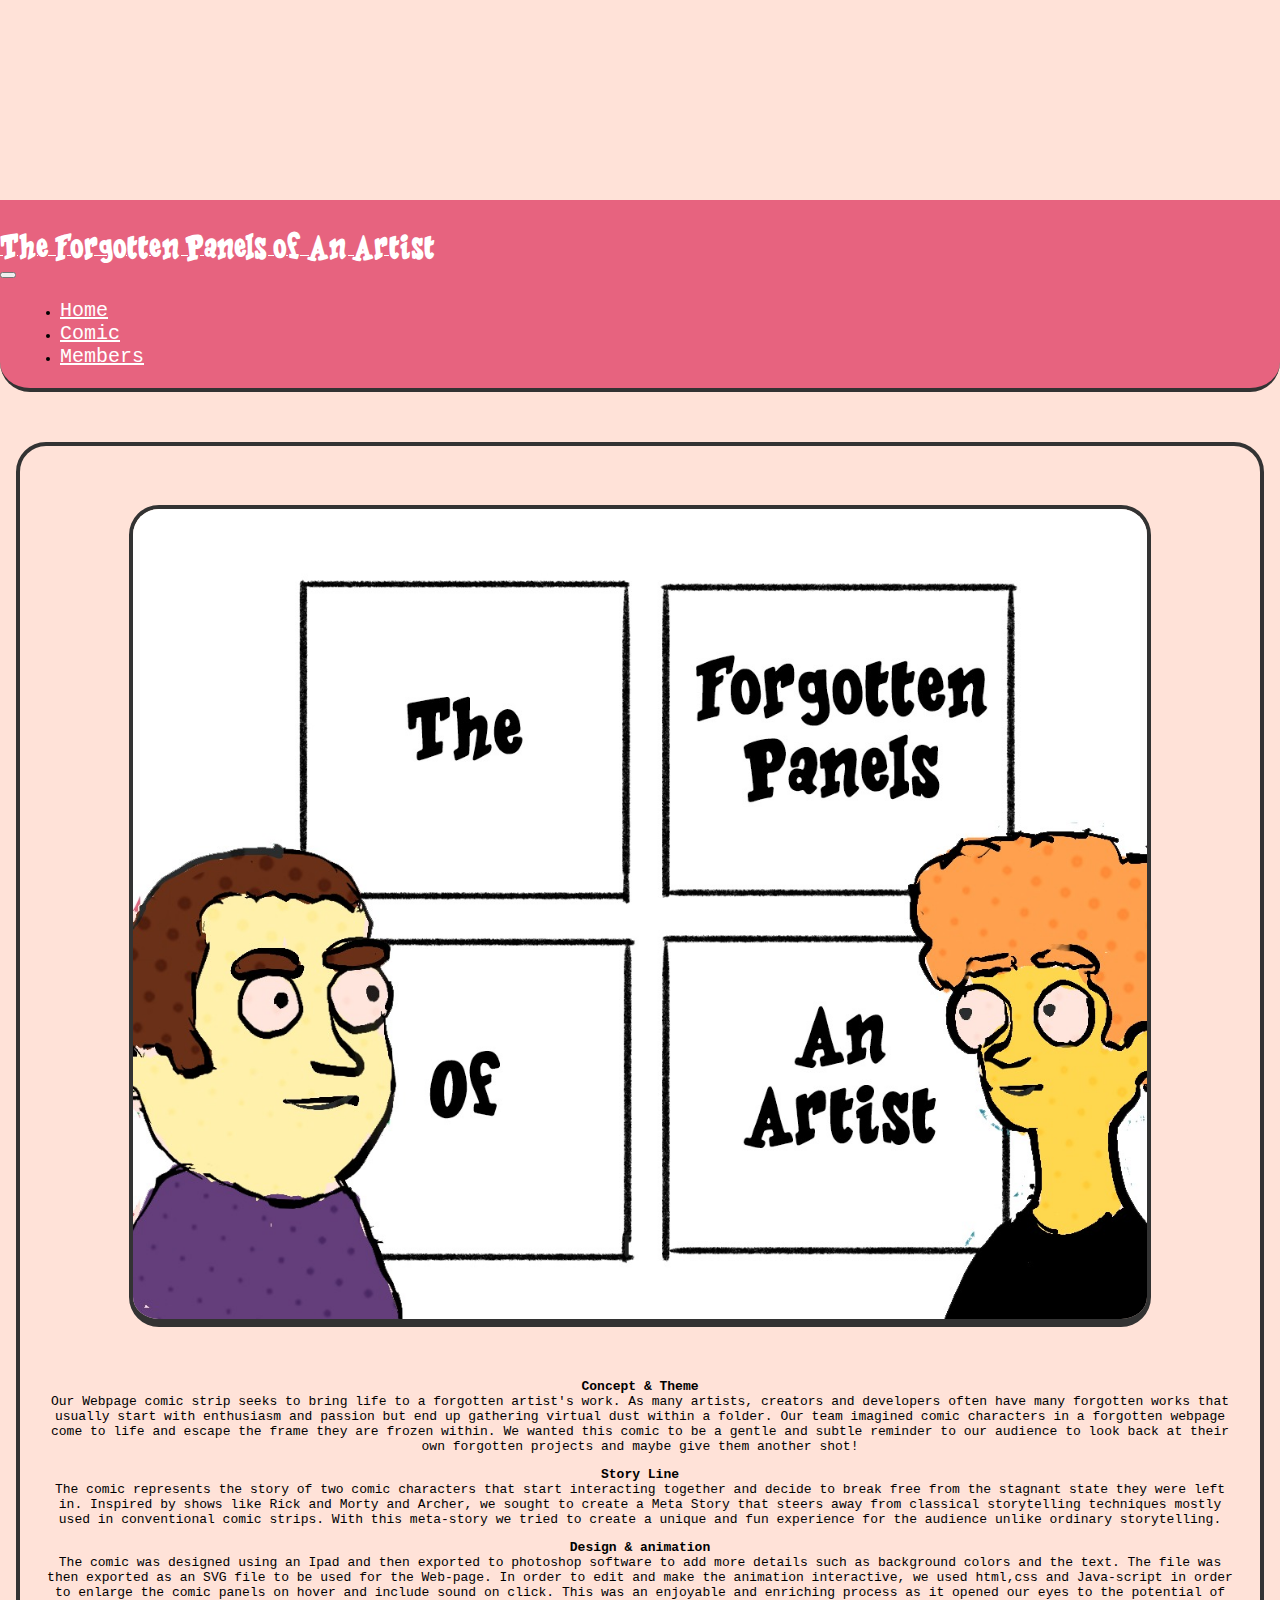
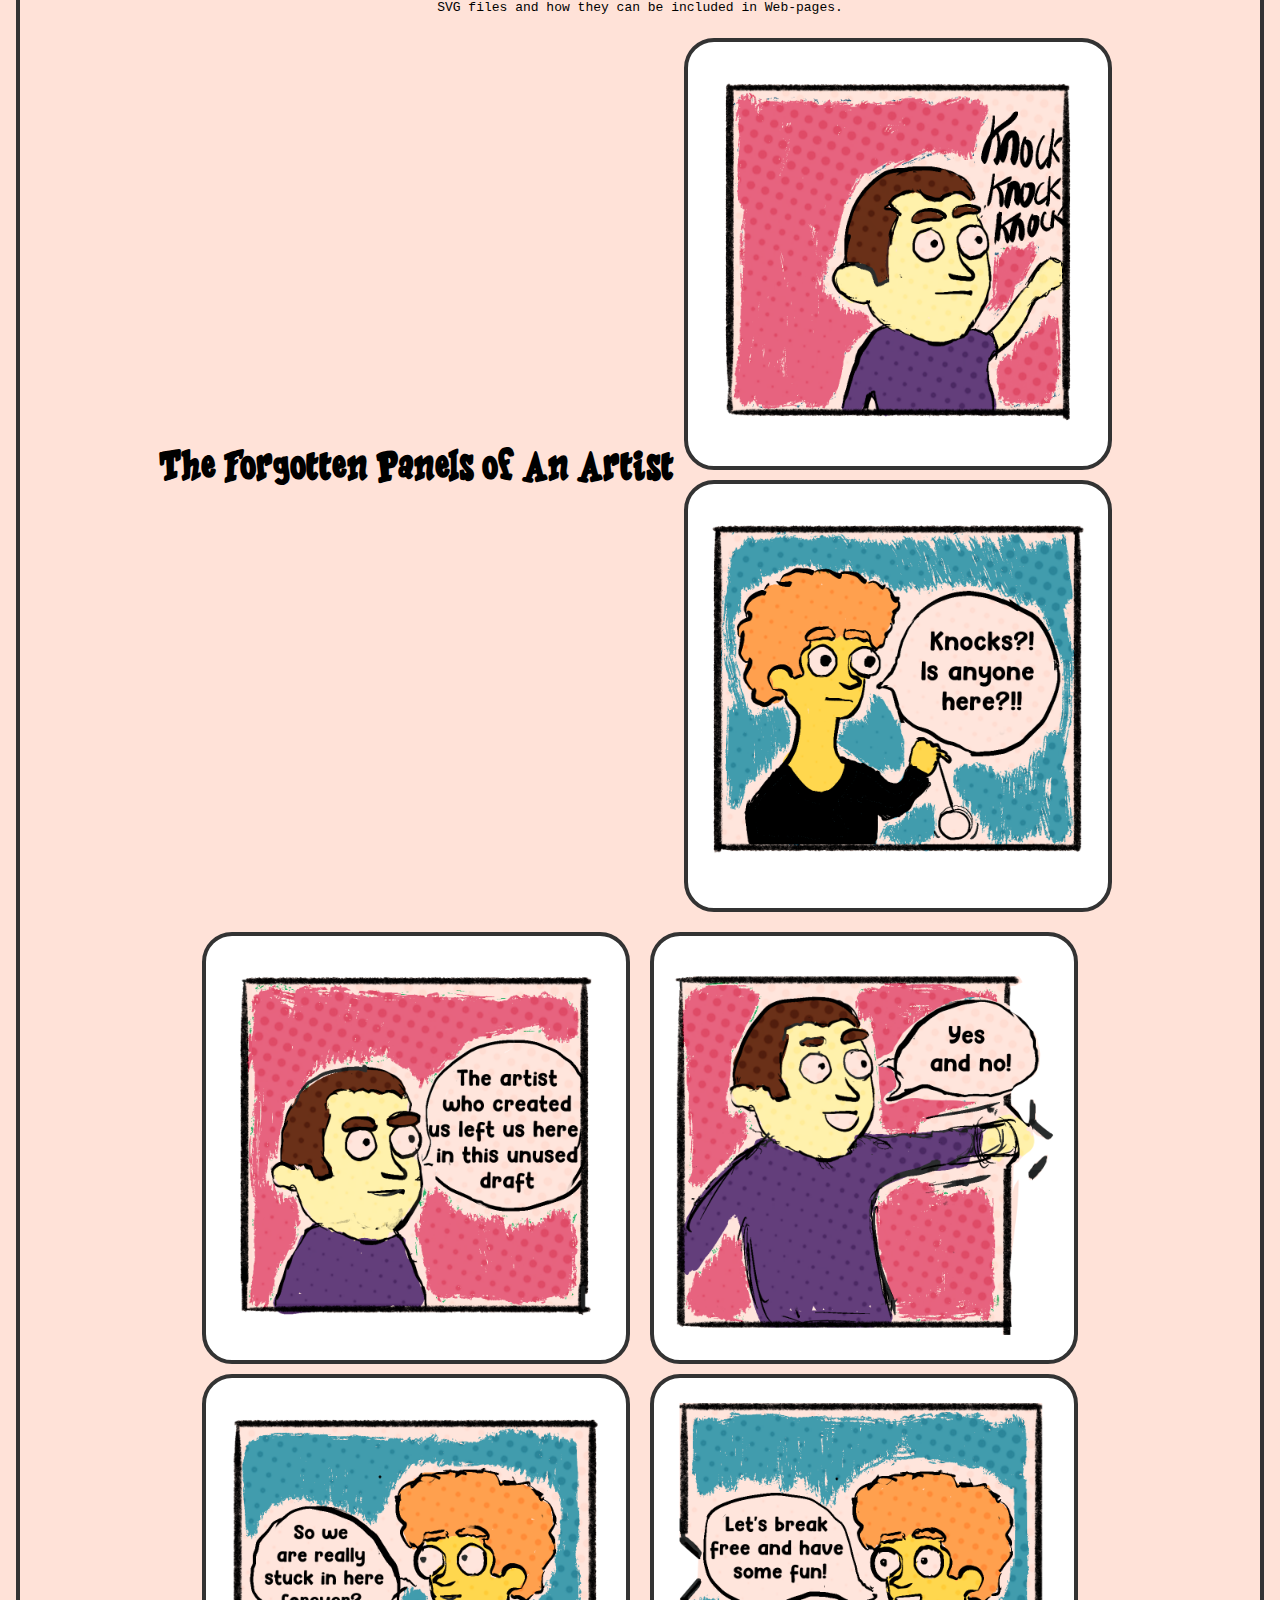
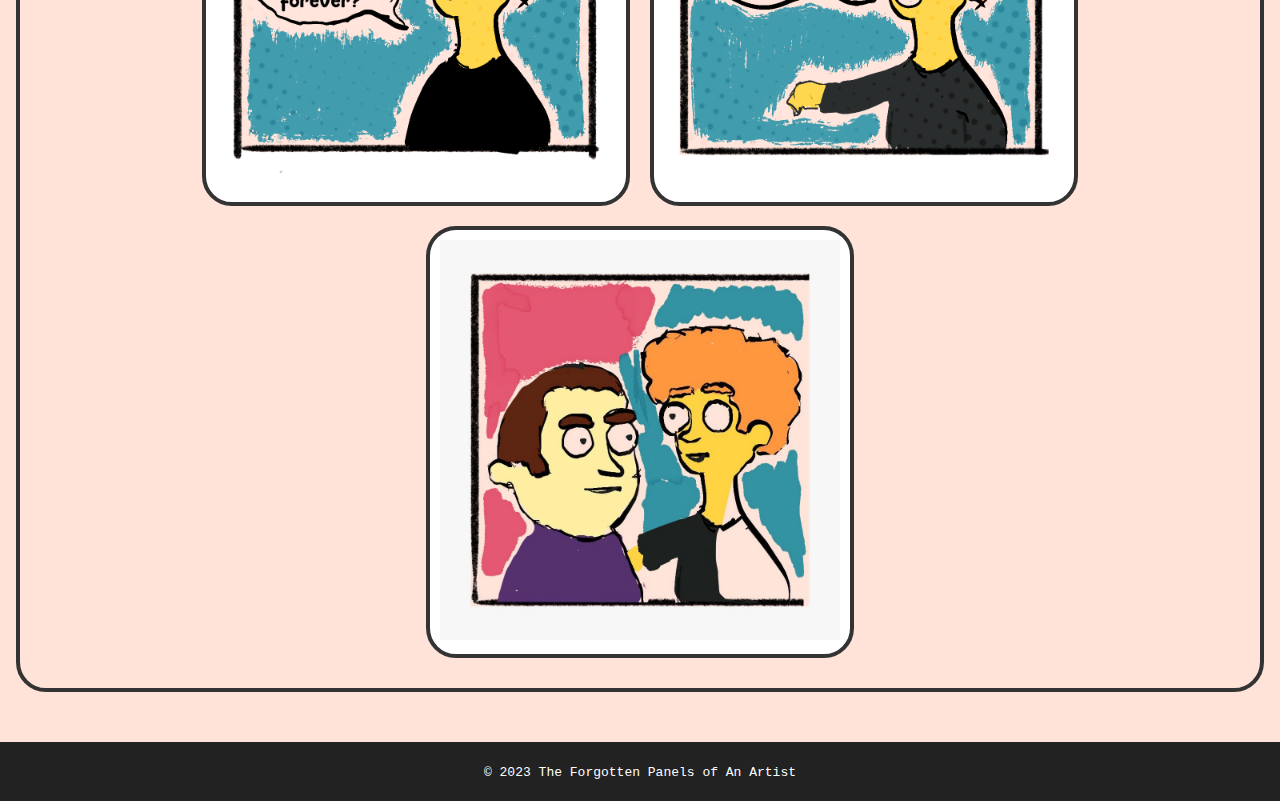
<file: index.html>
<!DOCTYPE html>
<html lang="en">
<head>
    <meta charset="UTF-8">
    <meta name="viewport" content="width=device-width, initial-scale=1.0">
    <link rel="stylesheet" href="style.css">
    <link rel="stylesheet" href="https://cdnjs.cloudflare.com/ajax/libs/font-awesome/5.15.3/css/all.min.css">
    <link href="https://cdn.jsdelivr.net/npm/bootstrap@5.0.2/dist/css/bootstrap.min.css" rel="stylesheet" integrity="sha384-EVSTQN3/azprG1Anm3QDgpJLIm9Nao0Yz1ztcQTwFspd3yD65VohhpuuCOmLASjC" crossorigin="anonymous">
    <link rel="stylesheet" href="https://maxcdn.bootstrapcdn.com/font-awesome/4.5.0/css/font-awesome.min.css">
    <link href="https://fonts.googleapis.com/css?family=Merriweather:400,900,900i" rel="stylesheet">
    <title>The Forgotten Panels of An Artist</title>
    <style>
        body{
            margin-top: 200px ;
            font-family: monospace;
            background-color: #ffe2d8;

        }
        .navbar .container{
            display: block !important;
        }

    </style>
</head>
<body>

    <a id="button"></a>
    <nav class="navbar navbar-expand-lg navbar-light comic-navbar fixed-top">
        <div class="container">
            <div class="text-center mx-auto">
                <br><br>
                <a class="navbar-brand home" href="#home">The Forgotten Panels of An Artist</a>
            </div>

            <button class="navbar-toggler" type="button" data-bs-toggle="collapse" data-bs-target="#navbarNav" aria-controls="navbarNav" aria-expanded="false" aria-label="Toggle navigation">
                <span class="navbar-toggler-icon"></span>
            </button>

            <div class="collapse navbar-collapse" id="navbarNav">
                <ul class="navbar-nav mx-auto">
                    <li class="nav-item">
                        <a class="nav-link" href="#">Home</a>
                    </li>
                    <li class="nav-item">
                        <a class="nav-link" href="#comic">Comic</a>
                    </li>
                    <li class="nav-item">
                        <a class="nav-link" href="chars.html">Members</a>
                    </li>
                </ul>
            </div>
        </div>
    </nav>
    
     <main>
        <section class="comic-cover" >
            <img src="imgs/cover.jpeg" alt="Comic Cover">
        </section>
        <p class = "description">
            <span class="head-p">Concept & Theme</span>
            Our Webpage comic strip seeks to bring life to a forgotten artist's work. As many artists, creators and developers often have many forgotten works that usually start with enthusiasm and passion but end up gathering virtual dust within a folder. Our team imagined comic characters in a forgotten webpage come to life and escape the frame they are frozen within. We wanted this comic to be a gentle and subtle reminder to our audience to look back at their own forgotten projects and maybe give them another shot!    
        </p>
        <p class = "description" >
            <span class="head-p">Story Line</span>
            The comic represents the story of two comic characters that start interacting together and decide to break free from the stagnant state they were left in. Inspired by shows like Rick and Morty and Archer, we sought to create a Meta Story that steers away from classical storytelling techniques mostly used in conventional comic strips. With this meta-story we tried to create a unique and fun experience for the audience unlike ordinary storytelling.  
        </p>
        <p class = "description" >
            <span class="head-p"  id="comic">Design & animation</span>
            The comic was designed using an Ipad and then exported to photoshop software to add more details such as background colors and the text. The file was then exported as an SVG file to be used for the Web-page. In order to edit and make the animation interactive, we used html,css and Java-script in order to enlarge the comic panels on hover and include sound on click.
            This was an enjoyable and enriching process as it opened our eyes to the potential of SVG files and how they can be included in Web-pages.
        </p>
        <section class="comic-list">
            <h3>The Forgotten Panels of An Artist</h3>
            <div class="row">
                <!-- First Row -->
                <div class="col-sm-6">
                    <div class="comic-card" data-audio="./sounds/knock.mp3">
                        <img src="./panels/1.png" alt="Comic 1">
                    </div>
                </div>
                <div class="col-sm-6">
                    <div class="comic-card" data-audio="./sounds/shock.mp3">
                        <img src="./panels/2.png" alt="Comic 2">
                    </div>
                </div>
            </div>

            <div class="row">
                <!-- Second Row -->
                <div class="col-sm-6">
                    <div class="comic-card" data-audio="./sounds/sad.mp3">
                        <img src="./panels/3.png" alt="Comic 3">
                    </div>
                </div>
                <div class="col-sm-6">
                    <div class="comic-card" data-audio="./sounds/really.mp3">
                        <img src="./panels/4.png" alt="Comic 4">
                    </div>
                </div>
            </div>

            <div class="row">
                <!-- Third Row -->
                <div class="col-sm-6">
                    <div class="comic-card" data-audio="./sounds/break.mp3">
                        <img src="./panels/5.png" alt="Comic 5">
                    </div>
                </div>
                <div class="col-sm-6">
                    <div class="comic-card" data-audio="./sounds/evillaugh.mp3">
                        <img src="./panels/6.png" alt="Comic 6">
                    </div>
                </div>
            </div>
            <div class="row">
                <!-- Fourth Row -->
                <div class="col-sm-12">
                    <div class="comic-card">
                        <img src="./panels/unfinished.jpeg" alt="Comic 7">
                    </div>
                </div>
            </div>
        </section>
    </main>

    </main>
    <footer>
        <p>&copy; 2023 The Forgotten Panels of An Artist</p>
    </footer>
    
    <script src="https://cdn.jsdelivr.net/npm/bootstrap@5.0.2/dist/js/bootstrap.bundle.min.js" integrity="sha384-MrcW6ZMFYlzcLA8Nl+NtUVF0sA7MsXsP1UyJoMp4YLEuNSfAP+JcXn/tWtIaxVXM" crossorigin="anonymous"></script>
    <script src="script.js"></script>
</body>
</html>
</file>
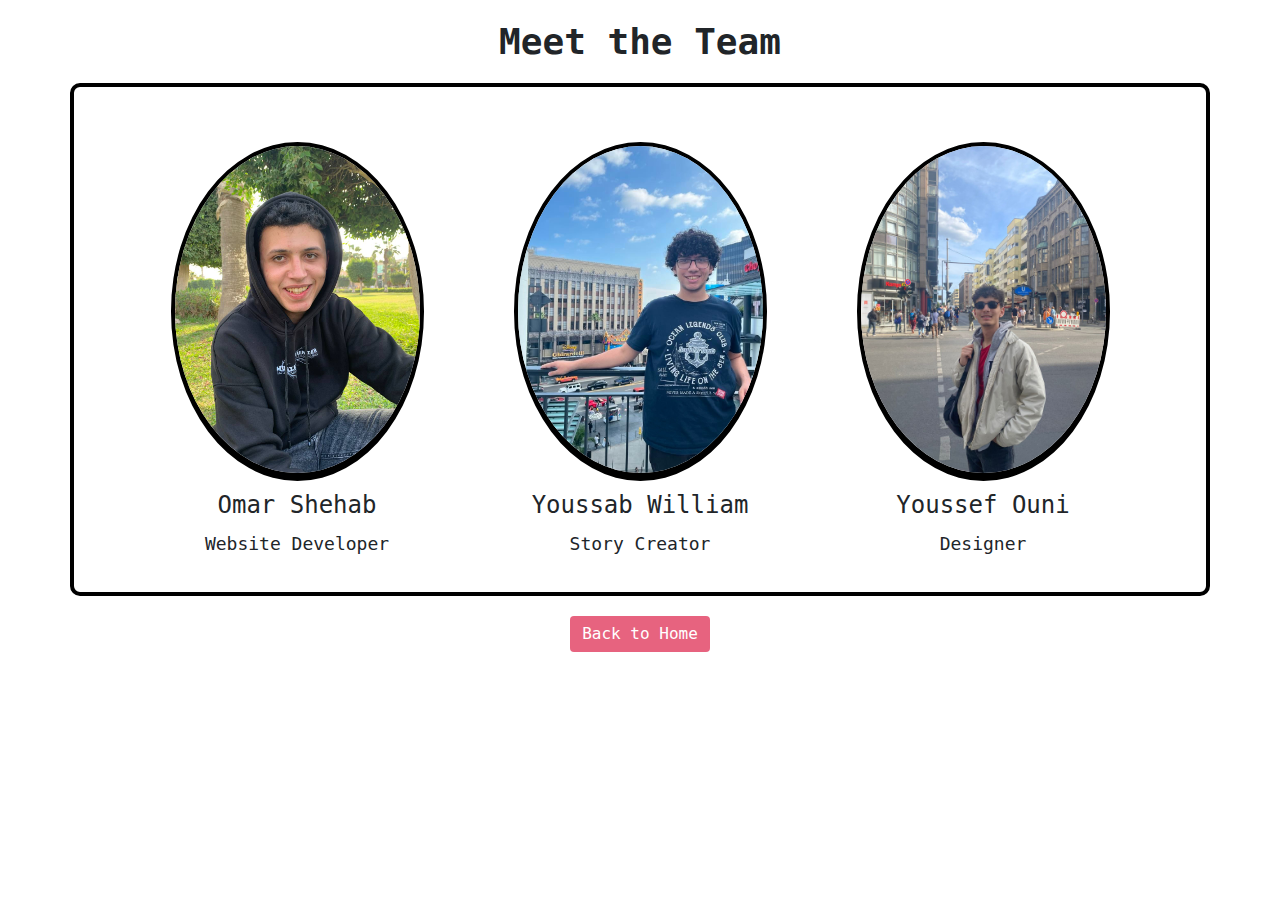
<file: chars.html>
<!DOCTYPE html>
<html lang="en">
<head>
    <meta charset="UTF-8">
    <meta name="viewport" content="width=device-width, initial-scale=1.0">
    <link rel="stylesheet" href="https://maxcdn.bootstrapcdn.com/bootstrap/4.5.2/css/bootstrap.min.css">
    <link rel="stylesheet" href="style.css"> 
    <title>Meet the Team</title>
</head>
<body>

    <div class="container text-center">
        <header>
            <h1>Meet the Team</h1>
        </header>

        <div class="row justify-content-center team-members">
            <div class="col-md-3 member">
                <img src="./imgs/Omar Shehab.JPG" alt="Team Member 1" class="img-fluid rounded-circle">
                <h2>Omar Shehab</h2>
                <p>Website Developer</p>
            </div>
            <div class="col-md-3 member">
                <img src="./imgs/youssab.jpeg" alt="Team Member 2" class="img-fluid rounded-circle">
                <h2>Youssab William</h2>
                <p>Story Creator</p>
            </div>
            <div class="col-md-3 member">
                <img src="./imgs/youssef.jpeg" alt="Team Member 3" class="img-fluid rounded-circle">
                <h2>Youssef Ouni</h2>
                <p>Designer</p>
            </div>
        </div>
        <a href="index.html" class="btn btn-primary">Back to Home</a>
    </div>

    <script src="https://cdn.jsdelivr.net/npm/bootstrap@5.0.2/dist/js/bootstrap.bundle.min.js" integrity="sha384-MrcW6ZMFYlzcLA8Nl+NtUVF0sA7MsXsP1UyJoMp4YLEuNSfAP+JcXn/tWtIaxVXM" crossorigin="anonymous"></script>
</body>
</html>
</file>
<file: style.css>
@font-face {
    font-family: 'CustomFont';
    src: url('./the-last-comic-on-earth/The Last Comic On Earth.ttf')format('truetype'); 
}
#button {
    display: inline-block;
    background-color: #e7637f;
    width: 50px;
    height: 50px;
    text-align: center;
    border-radius: 4px;
    position: fixed;
    bottom: 30px;
    right: 30px;
    transition: background-color .3s, 
        opacity .5s, visibility .5s;
    opacity: 0;
    visibility: hidden;
    z-index: 1000;
    text-decoration: none;
}

#button::after {
    content: "\f077";
    font-family: FontAwesome;
    font-weight: normal;
    font-style: normal;
    font-size: 2em;
    line-height: 50px;
    color: #fff;
}

#button:hover {
    cursor: pointer;
    background-color: #419cad;
}

#button:active {
    background-color: #555;
}

#button.show {
    opacity: 1;
    visibility: visible;
}

.navbar-nav{
    margin: 20px;
}

.fa-paint-brush {
    width: 24px;
    height: 24px; 
}
.comic-navbar {
    background-color: #e7637f; 
    border-bottom: 4px solid #333; 
    border-radius: 0  0 30px 30px;
    
}

.nav-link {
    color: #fff !important; 
    font-size: 20px;
}

.nav-link:hover {
    color: #419cad !important; 
}

.home {
    font-family: 'CustomFont', sans-serif;
    color: #fff;
}

main {
    max-width: 1200px;
    margin: 0 auto;
    padding: 20px;
    border: solid #333 4px;
    border-radius: 30px;
    margin-top: 50px;
    margin-bottom: 50px;
}

.comic-cover {
    display: flex;
    justify-content: center;
    align-items: center;
    height: 100vh;  
}
  
.comic-cover img {
    max-width: 90%;
    max-height: 90%;
    display: block;
    margin: 0 auto;
    border-radius: 30px;
    border: solid #333 4px; 
    border-bottom: 8px solid #333;
}
  
.comic-list h3{
    font-family: 'CustomFont', sans-serif;
    text-align: center;
    margin-top: 20px;
    margin-bottom: 40px;
}

.description{
    display: block !important;
    text-align: center;
}
.head-p{
    font-weight: bold;
    display: block;
}

.comic-list {
    display: flex;
    flex-wrap: wrap;
    justify-content: center;
    align-items: center;
}

.comic-card {
    background-color: #fff;
    border: 4px solid #333;
    border-radius: 30px;
    margin: 10px;
    padding: 10px;
    text-align: center;
}

.comic-card img {
    max-width: 100%; 
    height: auto;     
    max-height: 400px; 
    cursor: pointer;
}

.comic-card:hover {
    transform: scale(1.5);
    transition: transform 0.3s ease; 
}

footer {
    background-color: #222;
    color: #fff;
    text-align: center;
    padding: 10px 0;
}

/* ------------- Page for members -------------- */
body {
    margin: 0;
    padding: 0;
    font-family: monospace;
}

header h1 {
    font-size: 36px;
    font-weight: bold;
    margin-top: 20px;
    margin-bottom: 20px;
}

.team-members {
    display: flex;
    flex-wrap: wrap;
    justify-content: center;
    border: solid 4px #000;
    border-radius: 10px;
}

.member {
    width: 300px;
    margin: 30px;
}

.member img {
    width: 300px;
    border-radius: 50%;
    margin-top: 25px;
    border: solid 4px #000;
    border-bottom: 8px solid #000;
}

.member h2 {
    margin: 10px 0;
    font-size: 24px;
}

.member p {
    margin: 5px 0;
    font-size: 18px;
}

.btn-primary{
    margin-top: 20px;
    background: #e7637f;
    border: #e7637f;
}
.btn-primary:hover{
    background: #419cad;
    border: #419cad;
}
</file>
